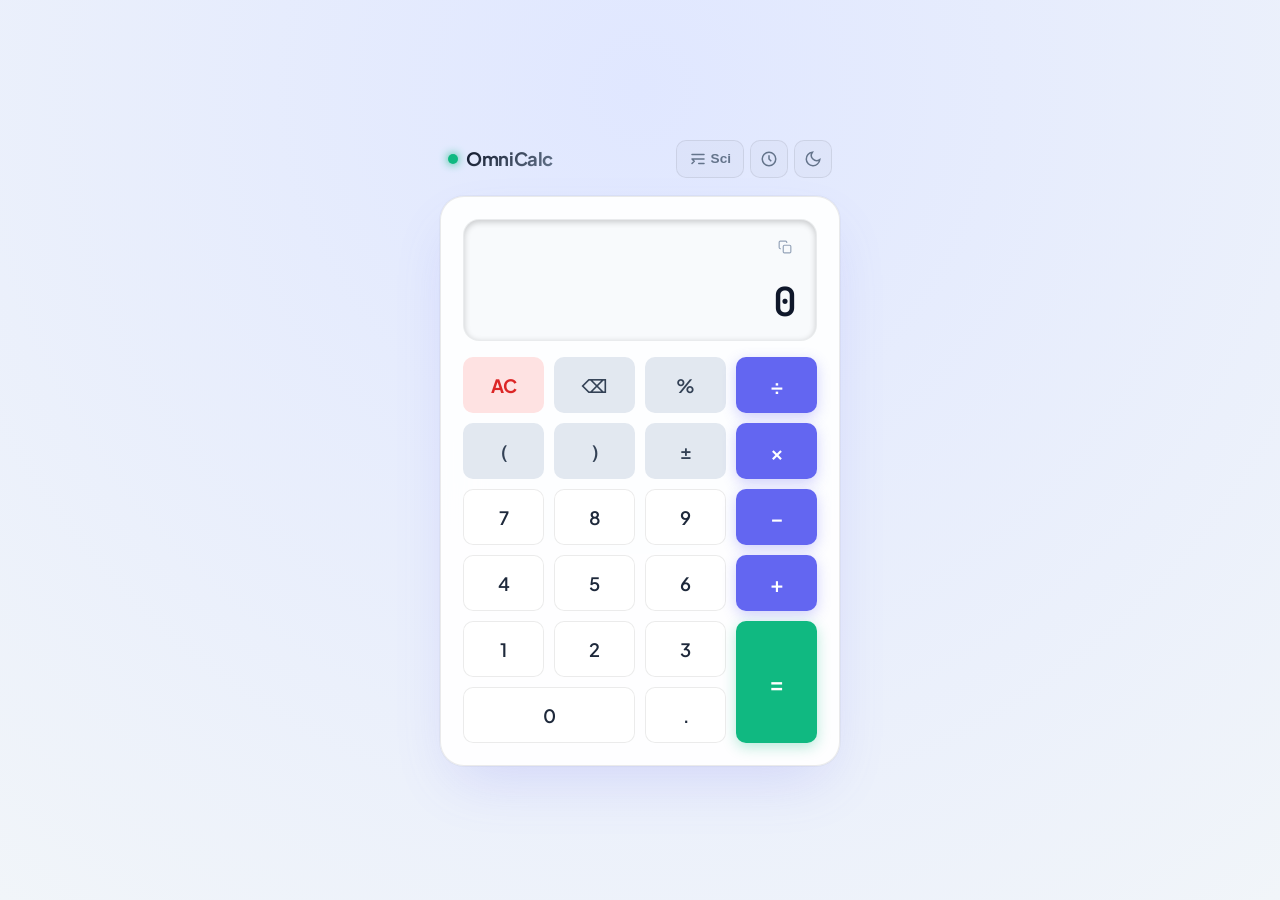
<file: index.html>
<!DOCTYPE html>
<html lang="en">
<head>
  <meta charset="UTF-8">
  <meta name="viewport" content="width=device-width, initial-scale=1.0">
  <title>OmniCalc - Modern & Scientific Calculator</title>
  <link rel="stylesheet" href="css/style.css">
  <!-- Google Fonts for crisp typography -->
  <link rel="preconnect" href="https://fonts.googleapis.com">
  <link rel="preconnect" href="https://fonts.gstatic.com" crossorigin>
  <link href="https://fonts.googleapis.com/css2?family=JetBrains+Mono:wght@400;500;700&family=Plus+Jakarta+Sans:wght@400;500;600;700&display=swap" rel="stylesheet">
</head>
<body data-theme="dark">
  <div class="calculator-app">
    <!-- Header with controls: Theme Toggle, Mode Switcher, History Toggle -->
    <header class="app-header">
      <div class="brand">
        <span class="logo-dot"></span>
        <span class="logo-title">OmniCalc</span>
      </div>
      
      <div class="header-actions">
        <!-- Scientific Mode Toggle -->
        <button id="mode-toggle-btn" class="icon-btn" title="Toggle Scientific Mode" aria-label="Toggle Scientific Mode">
          <svg class="icon" viewBox="0 0 24 24" width="18" height="18" fill="none" stroke="currentColor" stroke-width="2">
            <path d="M4 6h16M4 12h16m-7 6h7M4 18l3-3m0 0l-3-3" stroke-linecap="round" stroke-linejoin="round"/>
          </svg>
          <span class="btn-text">Sci</span>
        </button>

        <!-- Angle Mode (DEG/RAD) - only visible in Scientific mode -->
        <button id="angle-mode-btn" class="icon-btn hidden" title="Toggle Degrees/Radians" aria-label="Toggle Degrees/Radians">
          <span id="angle-label">DEG</span>
        </button>

        <!-- History Drawer Toggle -->
        <button id="history-toggle-btn" class="icon-btn" title="View History" aria-label="View History">
          <svg class="icon" viewBox="0 0 24 24" width="18" height="18" fill="none" stroke="currentColor" stroke-width="2">
            <circle cx="12" cy="12" r="9"/>
            <polyline points="12 7 12 12 15 15"/>
          </svg>
        </button>

        <!-- Theme Toggle (Dark/Light) -->
        <button id="theme-toggle-btn" class="icon-btn" title="Toggle Theme" aria-label="Toggle Theme">
          <!-- Sun Icon -->
          <svg class="icon sun-icon" viewBox="0 0 24 24" width="18" height="18" fill="none" stroke="currentColor" stroke-width="2">
            <circle cx="12" cy="12" r="5"/>
            <line x1="12" y1="1" x2="12" y2="3"/>
            <line x1="12" y1="21" x2="12" y2="23"/>
            <line x1="4.22" y1="4.22" x2="5.64" y2="5.64"/>
            <line x1="18.36" y1="18.36" x2="19.78" y2="19.78"/>
            <line x1="1" y1="12" x2="3" y2="12"/>
            <line x1="21" y1="12" x2="23" y2="12"/>
            <line x1="4.22" y1="19.78" x2="5.64" y2="18.36"/>
            <line x1="18.36" y1="5.64" x2="19.78" y2="4.22"/>
          </svg>
          <!-- Moon Icon -->
          <svg class="icon moon-icon" viewBox="0 0 24 24" width="18" height="18" fill="none" stroke="currentColor" stroke-width="2">
            <path d="M21 12.79A9 9 0 1 1 11.21 3 7 7 0 0 0 21 12.79z"/>
          </svg>
        </button>
      </div>
    </header>

    <!-- Main Calculator Shell -->
    <main class="calculator-card">
      <!-- Screen / Display Section -->
      <section class="display-container" aria-live="polite">
        <div class="display-top-bar">
          <span class="memory-badge" id="memory-badge" style="display: none;">M</span>
          <button id="copy-result-btn" class="copy-btn" title="Copy result to clipboard" aria-label="Copy result">
            <svg viewBox="0 0 24 24" width="14" height="14" fill="none" stroke="currentColor" stroke-width="2">
              <rect x="9" y="9" width="13" height="13" rx="2" ry="2"/>
              <path d="M5 15H4a2 2 0 0 1-2-2V4a2 2 0 0 1 2-2h9a2 2 0 0 1 2 2v1"/>
            </svg>
            <span class="copy-tooltip">Copy</span>
          </button>
        </div>

        <!-- Upper expression / calculation history preview -->
        <div class="expression-line" id="expression-display" title="Current Expression"></div>

        <!-- Lower primary input / live result display -->
        <div class="primary-line" id="primary-display" title="Active Value">0</div>
      </section>

      <!-- Keypad Grid -->
      <section class="keypad-container">
        <!-- Scientific Keys Section (expandable/toggleable, 2 columns x 6 rows) -->
        <div class="scientific-keys hidden" id="scientific-keys">
          <!-- Row 1: Trig -->
          <button class="key func-key" data-action="sin" title="Sine">sin</button>
          <button class="key func-key" data-action="cos" title="Cosine">cos</button>

          <!-- Row 2: Trig / Const -->
          <button class="key func-key" data-action="tan" title="Tangent">tan</button>
          <button class="key func-key" data-action="pi" title="Pi (π)">π</button>

          <!-- Row 3: Logarithms -->
          <button class="key func-key" data-action="ln" title="Natural Logarithm">ln</button>
          <button class="key func-key" data-action="log" title="Logarithm (base 10)">log</button>

          <!-- Row 4: Constants / Factorial -->
          <button class="key func-key" data-action="e" title="Euler's Constant (e)">e</button>
          <button class="key func-key" data-action="fact" title="Factorial (x!)">x!</button>

          <!-- Row 5: Powers -->
          <button class="key func-key" data-action="square" title="Square (x²)">x²</button>
          <button class="key func-key" data-action="power" title="Power (xʸ)">xʸ</button>

          <!-- Row 6: Roots / Reciprocal -->
          <button class="key func-key" data-action="sqrt" title="Square Root (√x)">√x</button>
          <button class="key func-key" data-action="reciprocal" title="Reciprocal (1/x)">1/x</button>
        </div>

        <!-- Standard Keys Section (4 columns x 6 rows) -->
        <div class="standard-keys">
          <!-- Row 1 -->
          <button class="key clear-key" data-action="clear-all" id="btn-ac" title="All Clear (Esc)">AC</button>
          <button class="key action-key" data-action="backspace" id="btn-backspace" title="Delete (Backspace)">⌫</button>
          <button class="key action-key" data-action="percent" title="Percentage (%)">%</button>
          <button class="key operator-key" data-action="divide" data-op="÷" title="Divide (/)">÷</button>

          <!-- Row 2 -->
          <button class="key action-key" data-action="parenthesis-open" title="Open bracket (">(</button>
          <button class="key action-key" data-action="parenthesis-close" title="Close bracket )">)</button>
          <button class="key action-key" data-action="negate" title="Negate (+/-)">±</button>
          <button class="key operator-key" data-action="multiply" data-op="×" title="Multiply (*)">×</button>

          <!-- Row 3 -->
          <button class="key num-key" data-num="7">7</button>
          <button class="key num-key" data-num="8">8</button>
          <button class="key num-key" data-num="9">9</button>
          <button class="key operator-key" data-action="subtract" data-op="−" title="Subtract (-)">−</button>

          <!-- Row 4 -->
          <button class="key num-key" data-num="4">4</button>
          <button class="key num-key" data-num="5">5</button>
          <button class="key num-key" data-num="6">6</button>
          <button class="key operator-key" data-action="add" data-op="+" title="Add (+)">+</button>

          <!-- Row 5 -->
          <button class="key num-key" data-num="1">1</button>
          <button class="key num-key" data-num="2">2</button>
          <button class="key num-key" data-num="3">3</button>
          <button class="key equals-key" data-action="equals" id="btn-equals" title="Calculate (Enter)">=</button>

          <!-- Row 6 -->
          <button class="key num-key zero-key" data-num="0">0</button>
          <button class="key num-key" data-action="decimal">.</button>
        </div>
      </section>
    </main>

    <!-- Slide-over History Drawer -->
    <aside class="history-drawer" id="history-drawer" aria-hidden="true">
      <div class="history-header">
        <h3>Calculation History</h3>
        <div class="history-controls">
          <button id="clear-history-btn" class="text-btn" title="Clear all history">Clear</button>
          <button id="close-history-btn" class="icon-btn" title="Close history" aria-label="Close history">✕</button>
        </div>
      </div>
      <div class="history-list" id="history-list">
        <!-- Injected via JavaScript -->
        <div class="empty-history">
          <svg viewBox="0 0 24 24" width="32" height="32" fill="none" stroke="currentColor" stroke-width="1.5">
            <circle cx="12" cy="12" r="9"/>
            <polyline points="12 7 12 12 15 15"/>
          </svg>
          <p>No calculations yet</p>
        </div>
      </div>
    </aside>

    <!-- Overlay backdrop for history drawer -->
    <div class="drawer-backdrop" id="drawer-backdrop"></div>

    <!-- Notification Toast -->
    <div class="toast" id="toast" role="status" aria-live="polite"></div>
  </div>

  <!-- Scripts -->
  <script src="js/calculator.js"></script>
  <script src="js/app.js"></script>
</body>
</html>
</file>
<file: css/style.css>
/* ==========================================================================
   OmniCalc Stylesheet - Modern, Responsive & Themed Calculator
   ========================================================================== */

:root {
  /* Common metrics */
  --radius-sm: 10px;
  --radius-md: 16px;
  --radius-lg: 24px;
  --radius-full: 9999px;
  --transition-fast: 0.15s ease;
  --transition-normal: 0.25s cubic-bezier(0.4, 0, 0.2, 1);
  --font-sans: 'Plus Jakarta Sans', system-ui, -apple-system, sans-serif;
  --font-mono: 'JetBrains Mono', 'Fira Code', monospace;
}

/* ---------------- Dark Theme (Default) ---------------- */
body[data-theme="dark"] {
  --bg-gradient: radial-gradient(circle at 50% 10%, #1e2230 0%, #0d0f17 100%);
  --calc-bg: rgba(22, 27, 39, 0.88);
  --calc-border: rgba(255, 255, 255, 0.08);
  --calc-shadow: 0 25px 60px -15px rgba(0, 0, 0, 0.75), 0 0 1px 1px rgba(255, 255, 255, 0.05);
  
  --display-bg: rgba(13, 17, 27, 0.75);
  --display-border: rgba(255, 255, 255, 0.06);
  --text-main: #f8fafc;
  --text-muted: #94a3b8;
  --text-dim: #64748b;
  
  --key-num-bg: rgba(30, 41, 59, 0.65);
  --key-num-hover: rgba(51, 65, 85, 0.85);
  --key-num-text: #f1f5f9;
  --key-num-border: rgba(255, 255, 255, 0.06);

  --key-act-bg: rgba(45, 55, 75, 0.55);
  --key-act-hover: rgba(65, 78, 104, 0.85);
  --key-act-text: #cbd5e1;

  --key-func-bg: rgba(30, 41, 59, 0.7);
  --key-func-hover: rgba(51, 65, 85, 0.95);
  --key-func-text: #38bdf8;
  --key-func-border: rgba(56, 189, 248, 0.25);
  --key-func-shadow: 0 2px 6px rgba(0, 0, 0, 0.25);

  --key-op-bg: #4f46e5;
  --key-op-hover: #4338ca;
  --key-op-text: #ffffff;
  --key-op-shadow: 0 4px 14px rgba(79, 70, 229, 0.4);

  --key-equals-bg: #10b981;
  --key-equals-hover: #059669;
  --key-equals-text: #ffffff;
  --key-equals-shadow: 0 4px 14px rgba(16, 185, 129, 0.4);

  --key-clear-bg: rgba(239, 68, 68, 0.15);
  --key-clear-hover: rgba(239, 68, 68, 0.28);
  --key-clear-text: #f87171;

  --drawer-bg: rgba(15, 20, 32, 0.97);
  --drawer-border: rgba(255, 255, 255, 0.1);
  --history-item-bg: rgba(255, 255, 255, 0.03);
  --history-item-hover: rgba(255, 255, 255, 0.08);

  --sun-display: block;
  --moon-display: none;
}

/* ---------------- Light Theme ---------------- */
body[data-theme="light"] {
  --bg-gradient: radial-gradient(circle at 50% 10%, #e0e7ff 0%, #f1f5f9 100%);
  --calc-bg: rgba(255, 255, 255, 0.92);
  --calc-border: rgba(0, 0, 0, 0.08);
  --calc-shadow: 0 25px 60px -15px rgba(99, 102, 241, 0.2), 0 0 1px 1px rgba(0, 0, 0, 0.04);
  
  --display-bg: #f8fafc;
  --display-border: rgba(0, 0, 0, 0.06);
  --text-main: #0f172a;
  --text-muted: #64748b;
  --text-dim: #94a3b8;
  
  --key-num-bg: #ffffff;
  --key-num-hover: #f1f5f9;
  --key-num-text: #1e293b;
  --key-num-border: rgba(0, 0, 0, 0.08);

  --key-act-bg: #e2e8f0;
  --key-act-hover: #cbd5e1;
  --key-act-text: #334155;

  --key-func-bg: #f0f9ff;
  --key-func-hover: #e0f2fe;
  --key-func-text: #0284c7;
  --key-func-border: rgba(2, 132, 199, 0.25);
  --key-func-shadow: 0 2px 4px rgba(2, 132, 199, 0.08);

  --key-op-bg: #6366f1;
  --key-op-hover: #4f46e5;
  --key-op-text: #ffffff;
  --key-op-shadow: 0 4px 14px rgba(99, 102, 241, 0.3);

  --key-equals-bg: #10b981;
  --key-equals-hover: #059669;
  --key-equals-text: #ffffff;
  --key-equals-shadow: 0 4px 14px rgba(16, 185, 129, 0.3);

  --key-clear-bg: #fee2e2;
  --key-clear-hover: #fecaca;
  --key-clear-text: #dc2626;

  --drawer-bg: rgba(255, 255, 255, 0.98);
  --drawer-border: rgba(0, 0, 0, 0.1);
  --history-item-bg: rgba(0, 0, 0, 0.02);
  --history-item-hover: rgba(0, 0, 0, 0.05);

  --sun-display: none;
  --moon-display: block;
}

/* ---------------- Base Reset ---------------- */
* {
  margin: 0;
  padding: 0;
  box-sizing: border-box;
  -webkit-font-smoothing: antialiased;
}

body {
  font-family: var(--font-sans);
  background: var(--bg-gradient);
  min-height: 100vh;
  display: flex;
  justify-content: center;
  align-items: center;
  padding: 20px;
  color: var(--text-main);
  overflow-x: hidden;
  transition: background var(--transition-normal);
}

/* ---------------- Layout & Outer App ---------------- */
.calculator-app {
  position: relative;
  width: 100%;
  max-width: 400px;
  display: flex;
  flex-direction: column;
  gap: 12px;
  perspective: 1000px;
  transition: max-width 0.25s cubic-bezier(0.4, 0, 0.2, 1);
}

.calculator-app.scientific-active {
  max-width: 580px;
}

/* ---------------- Header ---------------- */
.app-header {
  display: flex;
  justify-content: space-between;
  align-items: center;
  padding: 6px 8px;
}

.brand {
  display: flex;
  align-items: center;
  gap: 8px;
}

.logo-dot {
  width: 10px;
  height: 10px;
  border-radius: 50%;
  background: #10b981;
  box-shadow: 0 0 10px #10b981;
}

.logo-title {
  font-size: 1.15rem;
  font-weight: 700;
  letter-spacing: -0.02em;
  background: linear-gradient(135deg, var(--text-main), var(--text-muted));
  -webkit-background-clip: text;
  -webkit-text-fill-color: transparent;
}

.header-actions {
  display: flex;
  align-items: center;
  gap: 6px;
}

.icon-btn {
  background: var(--history-item-bg);
  border: 1px solid var(--calc-border);
  color: var(--text-muted);
  width: 38px;
  height: 38px;
  border-radius: var(--radius-sm);
  display: flex;
  align-items: center;
  justify-content: center;
  gap: 4px;
  cursor: pointer;
  transition: all var(--transition-fast);
}

.icon-btn:hover {
  background: var(--history-item-hover);
  color: var(--text-main);
  transform: translateY(-1px);
}

.icon-btn:active {
  transform: scale(0.95);
}

#mode-toggle-btn {
  width: auto;
  padding: 0 12px;
  font-weight: 600;
  font-size: 0.85rem;
}

#mode-toggle-btn.active {
  background: var(--key-func-bg);
  color: var(--key-func-text);
  border-color: var(--key-func-border);
}

#angle-mode-btn {
  font-family: var(--font-mono);
  font-size: 0.75rem;
  font-weight: 700;
  width: 44px;
  color: var(--key-func-text);
}

.sun-icon {
  display: var(--sun-display);
}

.moon-icon {
  display: var(--moon-display);
}

/* ---------------- Calculator Card ---------------- */
.calculator-card {
  background: var(--calc-bg);
  border: 1px solid var(--calc-border);
  border-radius: var(--radius-lg);
  box-shadow: var(--calc-shadow);
  backdrop-filter: blur(20px);
  -webkit-backdrop-filter: blur(20px);
  padding: 22px;
  display: flex;
  flex-direction: column;
  gap: 16px;
}

/* ---------------- Display Section ---------------- */
.display-container {
  background: var(--display-bg);
  border: 1px solid var(--display-border);
  border-radius: var(--radius-md);
  padding: 16px 20px;
  display: flex;
  flex-direction: column;
  justify-content: space-between;
  min-height: 110px;
  position: relative;
  box-shadow: inset 0 2px 6px rgba(0, 0, 0, 0.2);
}

.display-top-bar {
  display: flex;
  justify-content: space-between;
  align-items: center;
  min-height: 20px;
}

.memory-badge {
  font-family: var(--font-mono);
  font-size: 0.7rem;
  font-weight: 700;
  background: var(--key-op-bg);
  color: #ffffff;
  padding: 2px 6px;
  border-radius: 4px;
}

.copy-btn {
  background: transparent;
  border: none;
  color: var(--text-dim);
  cursor: pointer;
  padding: 4px;
  border-radius: 4px;
  display: flex;
  align-items: center;
  gap: 4px;
  transition: color var(--transition-fast);
  margin-left: auto;
  position: relative;
}

.copy-btn:hover {
  color: var(--text-main);
}

.copy-tooltip {
  font-size: 0.7rem;
  font-weight: 500;
  display: none;
}

.expression-line {
  font-family: var(--font-mono);
  font-size: 0.95rem;
  color: var(--text-dim);
  text-align: right;
  min-height: 1.4rem;
  overflow: hidden;
  text-overflow: ellipsis;
  white-space: nowrap;
  letter-spacing: 0.5px;
}

.primary-line {
  font-family: var(--font-mono);
  font-size: 2.5rem;
  font-weight: 600;
  color: var(--text-main);
  text-align: right;
  overflow: hidden;
  text-overflow: ellipsis;
  white-space: nowrap;
  line-height: 1.1;
  letter-spacing: -0.5px;
  transition: font-size var(--transition-fast);
}

/* ---------------- Keypad Layout ---------------- */
.keypad-container {
  display: flex;
  gap: 10px;
  align-items: flex-start;
}

/* Scientific Keys (2 columns x 6 rows) */
.scientific-keys {
  display: grid;
  grid-template-columns: repeat(2, 1fr);
  grid-auto-rows: 56px;
  gap: 10px;
  flex: 0 0 160px;
  animation: fadeIn 0.2s ease-out;
}

/* Standard Keys (4 columns x 6 rows) */
.standard-keys {
  display: grid;
  grid-template-columns: repeat(4, 1fr);
  grid-auto-rows: 56px;
  gap: 10px;
  flex: 1;
}

/* Base Key */
.key {
  position: relative;
  font-family: var(--font-sans);
  font-size: 1.15rem;
  font-weight: 600;
  height: 56px;
  border-radius: var(--radius-sm);
  border: 1px solid transparent;
  cursor: pointer;
  display: flex;
  align-items: center;
  justify-content: center;
  user-select: none;
  outline: none;
  transition: transform 0.08s ease, background-color var(--transition-fast), box-shadow var(--transition-fast);
}

.key:hover {
  transform: translateY(-2px);
}

.key:active,
.key.key-active {
  transform: translateY(1px) scale(0.96);
}

/* Number Keys */
.num-key {
  background: var(--key-num-bg);
  color: var(--key-num-text);
  border-color: var(--key-num-border);
}

.num-key:hover {
  background: var(--key-num-hover);
}

/* Action & Parenthesis Keys */
.action-key {
  background: var(--key-act-bg);
  color: var(--key-act-text);
}

.action-key:hover {
  background: var(--key-act-hover);
}

/* Clear Key (AC) */
.clear-key {
  background: var(--key-clear-bg);
  color: var(--key-clear-text);
  font-weight: 700;
}

.clear-key:hover {
  background: var(--key-clear-hover);
}

/* Operator Keys (+, -, *, /) */
.operator-key {
  background: var(--key-op-bg);
  color: var(--key-op-text);
  font-size: 1.35rem;
  box-shadow: var(--key-op-shadow);
}

.operator-key:hover {
  background: var(--key-op-hover);
}

/* Equals Key (=) */
.equals-key {
  grid-row: span 2;
  height: calc(56px * 2 + 10px);
  background: var(--key-equals-bg);
  color: var(--key-equals-text);
  font-size: 1.5rem;
  box-shadow: var(--key-equals-shadow);
}

.equals-key:hover {
  background: var(--key-equals-hover);
}

/* Zero key spans 2 columns */
.zero-key {
  grid-column: span 2;
}

/* Scientific Function Keys */
.func-key {
  font-family: var(--font-mono);
  font-size: 0.95rem;
  font-weight: 600;
  background: var(--key-func-bg);
  color: var(--key-func-text);
  border: 1px solid var(--key-func-border);
  box-shadow: var(--key-func-shadow);
}

.func-key:hover {
  background: var(--key-func-hover);
}

/* ---------------- History Drawer ---------------- */
.history-drawer {
  position: absolute;
  top: 0;
  right: 0;
  bottom: 0;
  width: 320px;
  max-width: 90%;
  background: var(--drawer-bg);
  border-left: 1px solid var(--drawer-border);
  border-radius: var(--radius-lg);
  box-shadow: -10px 0 35px rgba(0, 0, 0, 0.45);
  backdrop-filter: blur(25px);
  -webkit-backdrop-filter: blur(25px);
  z-index: 100;
  display: flex;
  flex-direction: column;
  transform: translateX(30px);
  opacity: 0;
  visibility: hidden;
  pointer-events: none;
  transition: transform var(--transition-normal), opacity var(--transition-normal), visibility var(--transition-normal);
  padding: 20px;
}

.history-drawer.open {
  transform: translateX(0);
  opacity: 1;
  visibility: visible;
  pointer-events: auto;
}

.history-header {
  display: flex;
  justify-content: space-between;
  align-items: center;
  padding-bottom: 14px;
  border-bottom: 1px solid var(--calc-border);
}

.history-header h3 {
  font-size: 1rem;
  font-weight: 700;
}

.history-controls {
  display: flex;
  align-items: center;
  gap: 8px;
}

.text-btn {
  background: transparent;
  border: none;
  color: var(--key-clear-text);
  font-size: 0.85rem;
  font-weight: 600;
  cursor: pointer;
  padding: 4px 8px;
  border-radius: 4px;
}

.text-btn:hover {
  text-decoration: underline;
}

.history-list {
  flex: 1;
  overflow-y: auto;
  margin-top: 14px;
  display: flex;
  flex-direction: column;
  gap: 10px;
  padding-right: 4px;
}

.history-list::-webkit-scrollbar {
  width: 5px;
}

.history-list::-webkit-scrollbar-thumb {
  background: var(--text-dim);
  border-radius: 10px;
}

.history-item {
  background: var(--history-item-bg);
  border: 1px solid var(--calc-border);
  border-radius: var(--radius-sm);
  padding: 12px;
  cursor: pointer;
  transition: all var(--transition-fast);
  display: flex;
  flex-direction: column;
  gap: 4px;
  text-align: right;
}

.history-item:hover {
  background: var(--history-item-hover);
  border-color: var(--key-func-text);
  transform: translateY(-1px);
}

.history-expr {
  font-family: var(--font-mono);
  font-size: 0.85rem;
  color: var(--text-muted);
}

.history-res {
  font-family: var(--font-mono);
  font-size: 1.2rem;
  font-weight: 700;
  color: var(--text-main);
}

.empty-history {
  height: 100%;
  display: flex;
  flex-direction: column;
  align-items: center;
  justify-content: center;
  gap: 12px;
  color: var(--text-dim);
  text-align: center;
}

.drawer-backdrop {
  display: none;
  position: fixed;
  inset: 0;
  background: rgba(0, 0, 0, 0.45);
  backdrop-filter: blur(2px);
  z-index: 90;
}

.drawer-backdrop.active {
  display: block;
}

/* ---------------- Toast Notification ---------------- */
.toast {
  position: fixed;
  bottom: 24px;
  left: 50%;
  transform: translateX(-50%) translateY(100px);
  background: #1e293b;
  color: #f8fafc;
  border: 1px solid rgba(255, 255, 255, 0.1);
  box-shadow: 0 10px 25px rgba(0, 0, 0, 0.3);
  padding: 10px 20px;
  border-radius: var(--radius-full);
  font-size: 0.9rem;
  font-weight: 500;
  opacity: 0;
  pointer-events: none;
  transition: all 0.25s cubic-bezier(0.175, 0.885, 0.32, 1.275);
  z-index: 200;
}

.toast.show {
  transform: translateX(-50%) translateY(0);
  opacity: 1;
}

/* ---------------- Utility Classes ---------------- */
.hidden {
  display: none !important;
}

@keyframes fadeIn {
  from {
    opacity: 0;
    transform: translateY(-4px);
  }
  to {
    opacity: 1;
    transform: translateY(0);
  }
}

/* ---------------- Responsive Tweaks ---------------- */
@media (max-width: 560px) {
  body {
    padding: 10px;
  }
  
  .calculator-card {
    padding: 16px;
    gap: 14px;
  }

  .keypad-container {
    gap: 8px;
  }

  .scientific-keys {
    grid-auto-rows: 48px;
    gap: 8px;
    flex: 0 0 130px;
  }

  .standard-keys {
    grid-auto-rows: 48px;
    gap: 8px;
  }

  .key {
    height: 48px;
    font-size: 1rem;
  }

  .equals-key {
    height: calc(48px * 2 + 8px);
  }

  .primary-line {
    font-size: 2.1rem;
  }
}

@media (max-width: 440px) {
  .keypad-container {
    flex-direction: column;
  }

  .scientific-keys {
    grid-template-columns: repeat(4, 1fr);
    grid-auto-rows: 44px;
    gap: 6px;
    flex: none;
    width: 100%;
  }

  .standard-keys {
    gap: 6px;
    grid-auto-rows: 48px;
    width: 100%;
  }

  .key {
    height: 44px;
    font-size: 0.95rem;
  }

  .equals-key {
    height: calc(48px * 2 + 6px);
  }
}
</file>
